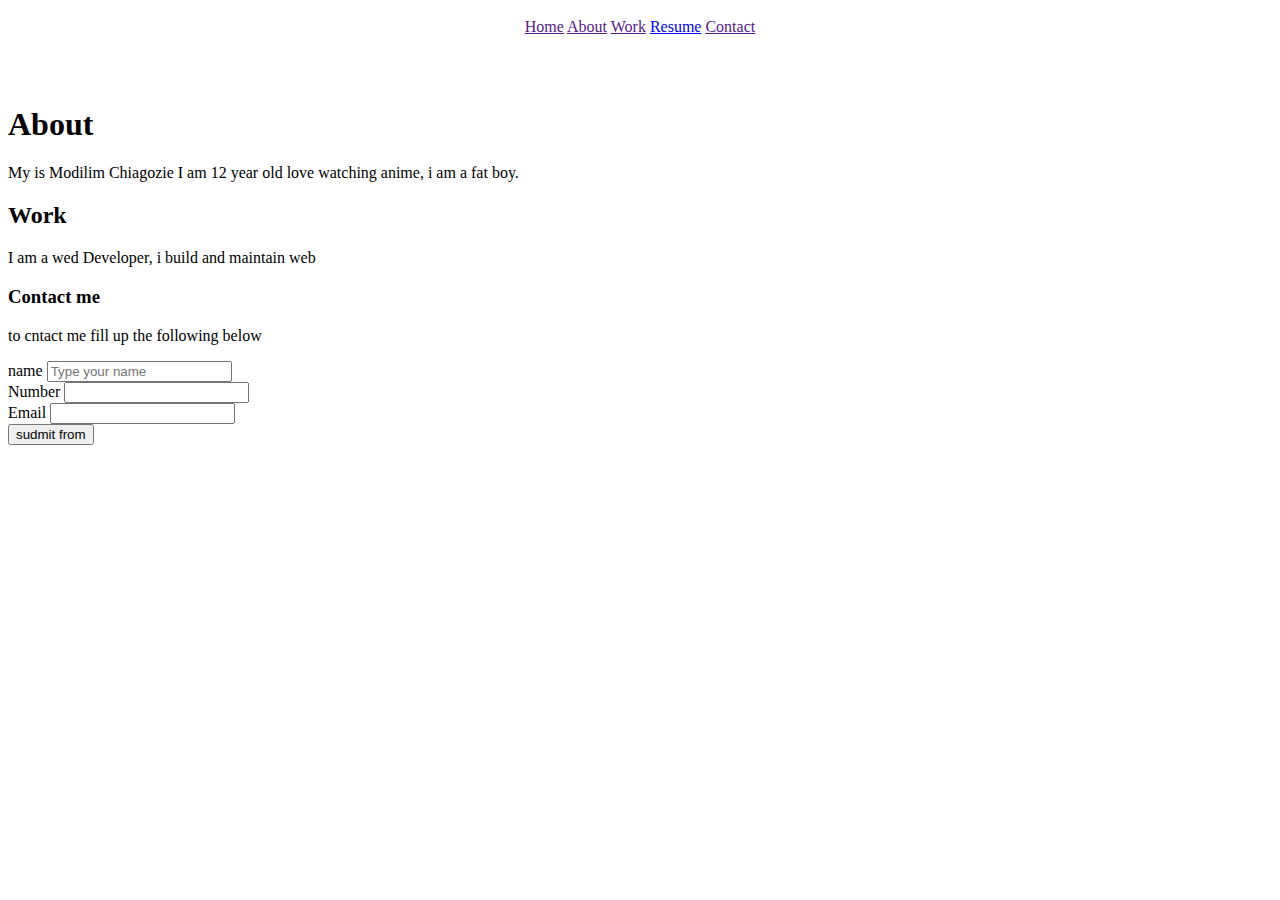
<file: index.html>
<!DOCTYPE html>
<html lang="en">
<head>
    <link rel="stylesheet" href="./Style.css">
    <meta charset="UTF-8">
    <meta name="viewport" content="width=device-width, initial-scale=1.0">
    <title>HTML practice</title>
</head>
<body>
    <header>

        <nav class="navbar">
            <a href="">Home</a>
            <a href="">About</a>
            <a href="">Work</a>
            <a href="./Docplanner.html">Resume</a>
            <a href="">Contact</a>
        </nav>
    </header>

    <main>
        <section>
            <h1 class="chiagoziem">About</h1>
            <p>My is Modilim Chiagozie I am 12 year old love watching anime, i am a fat boy.</p>
        </section>

        <section>
            <h2>Work</h2>
            <p>I am a wed Developer, i build and maintain web</p>

         <section>
            <h3> Contact me</h3>
            <p id="">to cntact me fill up the following below </p>
            <form action="">
                <div>
                    <label for="">name</label>
                    <input type="text" id="name" placeholder="Type your name"> 
                </div>
                <div>
                    <label for="">Number</label>
                <input type="number" id="numder"placeholder> 
                </div>
                <div>
                    <label for="message">Email</label>
                    <input type="email" name="" id="">

                </div>
                <button type="submit">sudmit from</button>
            </form>

        </section>
    </main>
</body>
</html>
</file>
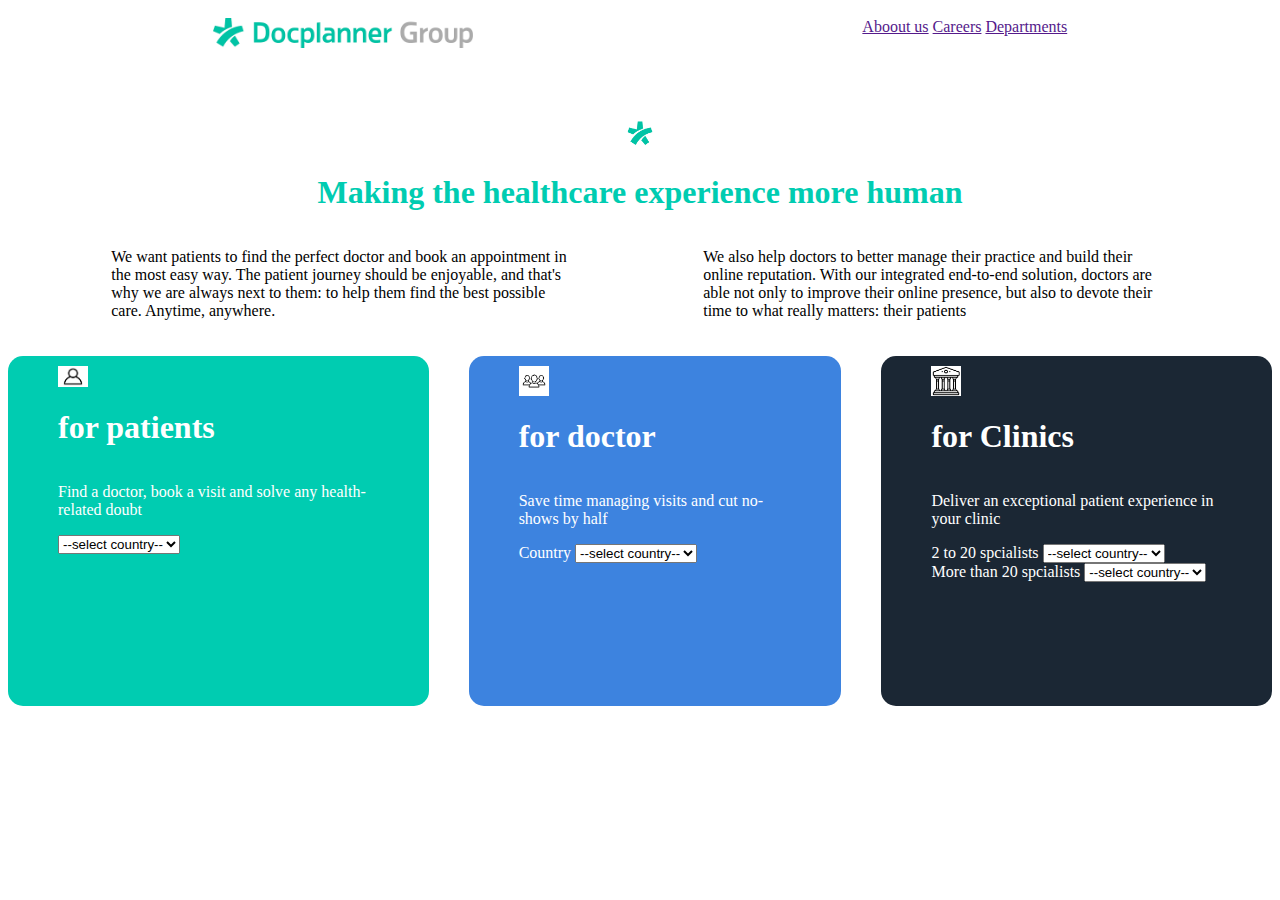
<file: Docplanner.html>
<!DOCTYPE html>
<html lang="en">
<head>
    <link rel="stylesheet" href="Style.css">
    <meta charset="UTF-8">
    <meta name="viewport" content="width=device-width, initial-scale=1.0">
    <title>Docplanner Group</title>
</head>

<body>
   <header>
    <img src="./images/Gocplanner-image.png" alt="" class="logo-image">
    
    <nav>
        <a href="">Aboout us</a>
        <a href="">Careers</a>
        <a href="">Departments</a>
    </nav>
   </header> 
   <main>
    <section>
        <div class="div-1-con">
            <img src="./images/logo 2.png" alt="" class="logo2-img">
        <h1 class="text1">Making the healthcare experience more human</h1>

        </div>

        <div class="para-div">
            <p class="para-text">We want patients to find the perfect doctor and book an appointment in the most easy way. The patient journey should be enjoyable, and that's why we are always next to them: to help them find the best possible care. Anytime, anywhere.</p>
            <p class="para-text">We also help doctors to better manage their practice and build their online reputation. With our integrated end-to-end solution, doctors are able not only to improve their online presence, but also to devote their time to what really matters: their patients</p>
        </div>
    </section>
    
    <div class="container">
        <div class="sub-container">
            <img src="./images/person1.png" alt="" class="logo2-img">
            <h1>for patients</h1>
            <p>Find a doctor, book a visit and solve any health-related doubt</p>
            <form action="">
                <label for="country"></label>
                <select name="country" id="country" required>
                    <option value="">--select country--</option>
                 <option value="Nigeria">Nigeria</option>
                 <option value="Ghana">Ghana</option>
                 <option value="Senegal">Senegal</option>
                 <option value="Congo">Congo</option>
                 <option value="Cameroom">Cameroom</option>
                 <option value="Angola">Angola</option>
                </select>
            </form>
        
        </div>

        <div class="sub-container1">
            <img src="./images/person2.png" alt="" class="logo2-img">
            <h1>for doctor</h1>
            <p>Save time managing visits and cut no-shows by half</p>
            <form action="">
                <label for="country">Country</label>
                <select name="country" id="country" required>
                    <option value="">--select country--</option>
                 <option value="Nigeria">Nigeria</option>
                 <option value="Ghana">Ghana</option>
                 <option value="Senegal">Senegal</option>
                 <option value="Congo">Congo</option>
                 <option value="Cameroom">Cameroom</option>
                 <option value="Angola">Angola</option>
                 <option value="U.S.A">U.S.A</option>
                 <option value="England">England</option>
                 <option value="Portugal">Portugal</option>
                </select>
            </form>
        
        </div>

        <div class="sub-container2">
            <img src="./images/buiding.png" alt=""  class="logo2-img">
            <h1>for Clinics</h1>
            <p>Deliver an exceptional patient experience in your clinic</p>
            <form action="">
                <label for="country">2 to 20 spcialists</label>
                <select name="country" id="country" required>
                    <option value="">--select country--</option>
                 <option value="Nigeria">Nigeria</option>
                 <option value="Ghana">Ghana</option>
                 <option value="Senegal">Senegal</option>
                 <option value="Congo">Congo</option>
                 <option value="Cameroom">Cameroom</option>
                 <option value="Angola">Angola</option>
                 <option value="U.S.A">U.S.A</option>
                 <option value="England">England</option>
                 <option value="Portugal">Portugal</option>
                </select>
            </form>
            <form action="">
                <label for="country">More than 20 spcialists</label>
                <select name="country" id="country" required>
                    <option value="">--select country--</option>
                 <option value="Nigeria">Nigeria</option>
                 <option value="Ghana">Ghana</option>
                 <option value="Senegal">Senegal</option>
                 <option value="Congo">Congo</option>
                 <option value="Cameroom">Cameroom</option>
                 <option value="Angola">Angola</option>
                </select>
            </form>
        
        </div>
        
    </div>
   </main>
</body>
</html>
</file>
<file: Style.css>
.logo-image{
    width: 260px;
}

header{
    display: flex;
    justify-content: space-around;
    padding: 10px;
    margin-bottom: 60px;
}
.logo2-img{
    width: 30px;
}

.text1{
    color: #00CCB1;
}

.div-1-con{
    display: block;
    text-align: center;
    
}

.para-div{
    display: flex;
    justify-content: space-around;
    padding: 0 50px;
    gap: 20px;
}

.para-text {
    width: 40%;
}

.container{
    display: flex;
    margin-top: 20px;
    justify-content: center;
    width: 100%;
    gap: 40px;
    height: 350px;
}

.sub-container{
    background-color: #00CCB1;
    display: flex;
    flex-direction: column;
    padding: 10px;
    padding: 10px 50px 0 50px;
    color: white;
    border-radius: 15px;
}

.sub-container1{
    background-color: #3D83DF;
    display: flex;
    flex-direction: column;
    padding: 10px;
    padding: 10px 50px 0 50px;
    color: white;
    border-radius: 15px;
}

.sub-container2{
    background-color: #1B2734;
    display: flex;
    flex-direction: column;
    padding: 10px;
    padding: 10px 50px 0 50px;
    color: white;
    border-radius: 15px;
}
</file>
